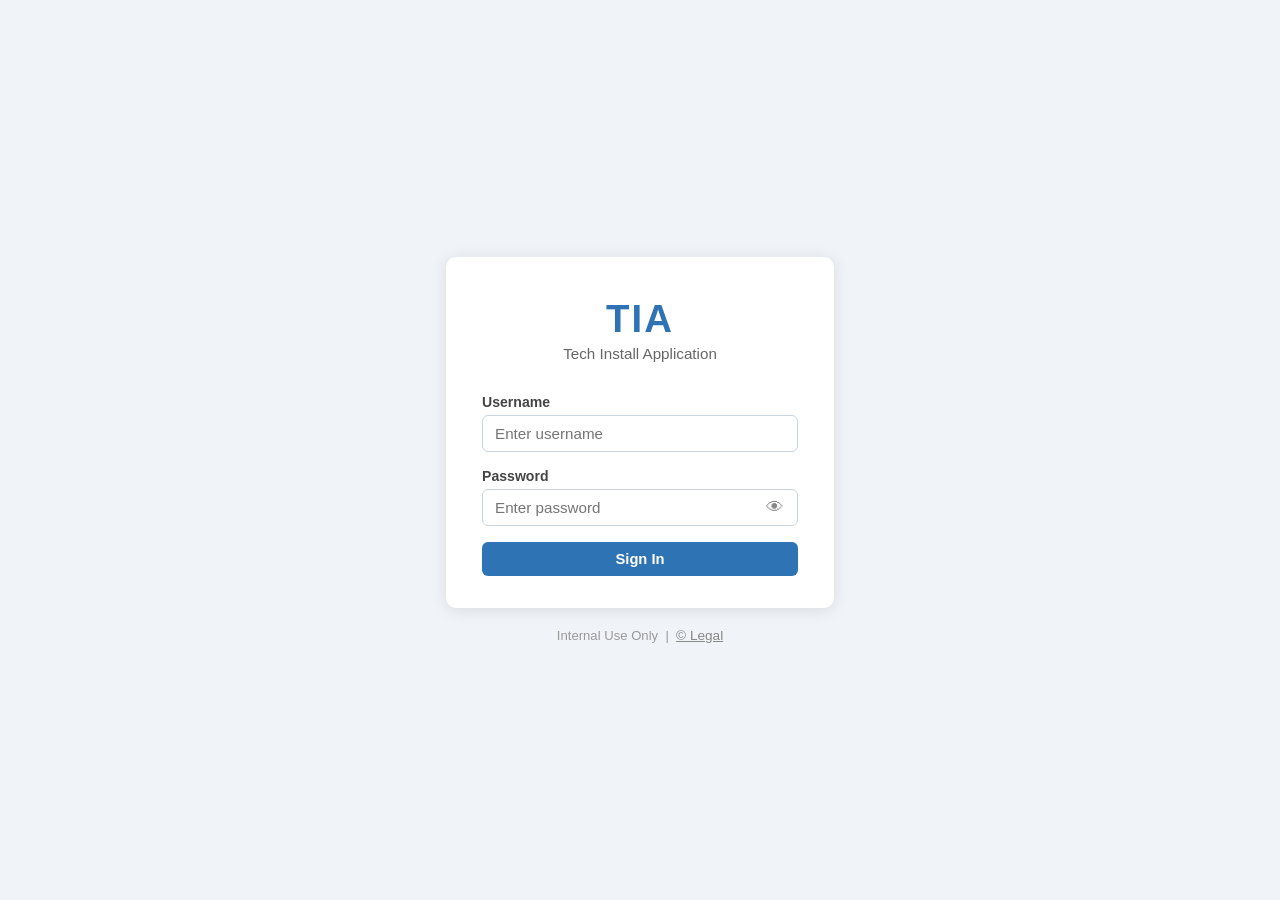
<file: index.html>
<!DOCTYPE html>
<html lang="en">
<head>
    <meta charset="UTF-8">
    <meta name="viewport" content="width=device-width, initial-scale=1.0">
    <title>TIA - Tech Install Application</title>
    <link rel="stylesheet" href="css/styles.css?v=20261110">
</head>
<body class="login-page">

    <div class="login-container">
        <div class="login-card">
            <div class="login-header">
                <h1>TIA</h1>
                <p>Tech Install Application</p>
            </div>

            <form id="loginForm">
                <div class="form-group">
                    <label for="username">Username</label>
                    <input type="text" id="username" placeholder="Enter username" autocomplete="username" required>
                </div>
                <div class="form-group">
                    <label for="password">Password</label>
                    <div class="password-wrapper">
                        <input type="password" id="password" placeholder="Enter password" autocomplete="current-password" required>
                        <button type="button" class="password-toggle" onclick="togglePassword('password', this)" tabindex="-1">&#x1F441;</button>
                    </div>
                </div>
                <div id="loginError" class="error-message hidden"></div>
                <button type="submit" class="btn btn-primary btn-full" id="loginBtn">Sign In</button>
            </form>
        </div>
        <p class="login-footer">Internal Use Only &nbsp;|&nbsp; <a href="#" id="legalLink" style="color:#888; font-size:0.85rem;">&#169; Legal</a></p>
    </div>

    <!-- Legal Modal -->
    <div id="legalModal" class="modal-overlay hidden">
        <div class="modal">
            <h3 style="color:#1F4E79; margin-bottom:16px;">Legal Notice</h3>
            <p style="font-size:0.92rem; line-height:1.7; color:#333;">
                TIA (Tech Install Application) is the proprietary software of <strong>Tim Hirsch</strong>. All rights reserved.
            </p>
            <p style="font-size:0.92rem; line-height:1.7; color:#333; margin-top:12px;">
                This application and its contents are protected by copyright law. Access and use of this application is strictly limited to individuals who have received explicit written authorization from Tim Hirsch.
            </p>
            <p style="font-size:0.92rem; line-height:1.7; color:#333; margin-top:12px;">
                Unauthorized access, reproduction, distribution, or use of this application or its contents is strictly prohibited and may result in civil and criminal penalties.
            </p>
            <p style="font-size:0.88rem; color:#888; margin-top:16px;">&copy; 2026 Tim Hirsch. All rights reserved.</p>
            <div class="modal-actions" style="margin-top:16px;">
                <button class="btn btn-primary" id="legalClose">Close</button>
            </div>
        </div>
    </div>

    <script>
    function togglePassword(fieldId, btn) {
        const input = document.getElementById(fieldId);
        if (input.type === "password") {
            input.type = "text";
            btn.style.color = "#2E74B5";
        } else {
            input.type = "password";
            btn.style.color = "#888";
        }
    }
    </script>
    <script src="js/config.js?v=20260523"></script>
    <script src="js/auth.js?v=20260523"></script>
    <script>
        if (Auth.isSessionValid()) {
            window.location.href = "form.html";
        }

        document.getElementById("loginForm").addEventListener("submit", async (e) => {
            e.preventDefault();
            const btn = document.getElementById("loginBtn");
            const errorDiv = document.getElementById("loginError");
            const username = document.getElementById("username").value.trim();
            const password = document.getElementById("password").value;

            btn.disabled = true;
            btn.textContent = "Signing in...";
            errorDiv.classList.add("hidden");

            try {
                const res = await fetch(`${CONFIG.API_BASE}/auth/login`, {
                    method: "POST",
                    headers: { "Content-Type": "application/json" },
                    body: JSON.stringify({ username, password })
                });

                if (res.ok) {
                    const data = await res.json();
                    Auth.setSession(data.access_token, data.username, data.role);
                    window.location.href = "form.html";
                } else {
                    const err = await res.json();
                    errorDiv.textContent = err.detail || "Invalid username or password";
                    errorDiv.classList.remove("hidden");
                }
            } catch (err) {
                errorDiv.textContent = "Could not connect to server. Please try again.";
                errorDiv.classList.remove("hidden");
            }

            btn.disabled = false;
            btn.textContent = "Sign In";
        });

        document.getElementById("legalLink").addEventListener("click", (e) => {
            e.preventDefault();
            document.getElementById("legalModal").classList.remove("hidden");
        });
        document.getElementById("legalClose").addEventListener("click", () => {
            document.getElementById("legalModal").classList.add("hidden");
        });
    </script>
</body>
</html>
</file>
<file: css/styles.css>
/* ── Reset & Base ─────────────────────────────────────────────────────────── */
*, *::before, *::after { box-sizing: border-box; margin: 0; padding: 0; }

body {
    font-family: 'Segoe UI', Arial, sans-serif;
    font-size: 15px;
    color: #222;
    background: #f0f4f8;
    min-height: 100vh;
}

/* ── Login Page ───────────────────────────────────────────────────────────── */
.login-page {
    display: flex;
    flex-direction: column;
    align-items: center;
    justify-content: center;
}

.login-container {
    width: 100%;
    max-width: 420px;
    padding: 24px 16px;
}

.login-card {
    background: #fff;
    border-radius: 10px;
    box-shadow: 0 2px 16px rgba(0,0,0,0.10);
    padding: 40px 36px 32px;
}

.login-header {
    text-align: center;
    margin-bottom: 32px;
}

.login-header h1 {
    font-size: 2.4rem;
    font-weight: 700;
    color: #2E74B5;
    letter-spacing: 2px;
}

.login-header p {
    color: #666;
    margin-top: 4px;
    font-size: 0.95rem;
}

.login-footer {
    text-align: center;
    color: #999;
    font-size: 0.82rem;
    margin-top: 20px;
}

/* ── Navigation ───────────────────────────────────────────────────────────── */
.navbar {
    background: #2E74B5;
    color: #fff;
    padding: 0 20px;
    display: flex;
    align-items: center;
    justify-content: space-between;
    height: 56px;
    position: sticky;
    top: 0;
    z-index: 100;
    box-shadow: 0 2px 6px rgba(0,0,0,0.12);
}

.navbar-brand {
    font-size: 1.3rem;
    font-weight: 700;
    letter-spacing: 1px;
    color: #fff;
    text-decoration: none;
}

.navbar-nav {
    display: flex;
    align-items: center;
    gap: 4px;
    list-style: none;
}

.navbar-nav a {
    color: rgba(255,255,255,0.85);
    text-decoration: none;
    padding: 8px 14px;
    border-radius: 6px;
    font-size: 0.9rem;
    transition: background 0.15s;
}

.navbar-nav a:hover,
.navbar-nav a.active {
    background: rgba(255,255,255,0.18);
    color: #fff;
}

.navbar-user {
    display: flex;
    align-items: center;
    gap: 12px;
    font-size: 0.88rem;
    color: rgba(255,255,255,0.85);
}

.hamburger {
    display: none;
    flex-direction: column;
    gap: 5px;
    cursor: pointer;
    padding: 4px;
}

.hamburger span {
    display: block;
    width: 24px;
    height: 2px;
    background: #fff;
    border-radius: 2px;
}

/* ── Main Layout ──────────────────────────────────────────────────────────── */
.main-content {
    max-width: 860px;
    margin: 32px auto;
    padding: 0 16px;
}

.page-title {
    font-size: 1.3rem;
    font-weight: 600;
    color: #2E74B5;
    margin-bottom: 20px;
}

/* ── Cards ────────────────────────────────────────────────────────────────── */
.card {
    background: #fff;
    border-radius: 8px;
    box-shadow: 0 1px 6px rgba(0,0,0,0.08);
    padding: 24px;
    margin-bottom: 20px;
}

.card-title {
    font-size: 1rem;
    font-weight: 600;
    color: #2E74B5;
    margin-bottom: 16px;
    padding-bottom: 10px;
    border-bottom: 1px solid #e8edf2;
}

/* ── Form Elements ────────────────────────────────────────────────────────── */
.form-group {
    margin-bottom: 16px;
}

.form-group label {
    display: block;
    font-size: 0.88rem;
    font-weight: 600;
    color: #444;
    margin-bottom: 5px;
}

.form-group input,
.form-group select,
.form-group textarea {
    width: 100%;
    padding: 9px 12px;
    border: 1px solid #ccd6e0;
    border-radius: 6px;
    font-size: 0.95rem;
    color: #222;
    background: #fff;
    transition: border-color 0.15s;
    outline: none;
}

.form-group input:focus,
.form-group select:focus {
    border-color: #2E74B5;
    box-shadow: 0 0 0 3px rgba(46,116,181,0.10);
}

.form-group input[readonly],
.form-group input.auto-filled {
    background: #f4f7fa;
    color: #555;
    cursor: default;
}

.form-row {
    display: grid;
    grid-template-columns: 1fr 1fr;
    gap: 16px;
}

.form-row-3 {
    display: grid;
    grid-template-columns: 1fr 1fr 1fr;
    gap: 16px;
}

/* Depot picker row: the depot select plus its three action buttons. The button
   column sizes to its content so the labels stay on one line. This lives here
   rather than inline because an inline grid-template-columns would beat the
   ≤640px rule below, which collapses the row to a single column. */
.depot-picker-row {
    grid-template-columns: minmax(180px, 260px) auto;
    align-items: end;
}

.input-with-icon {
    position: relative;
}

.input-with-icon input {
    padding-right: 40px;
}

.scan-btn {
    position: absolute;
    right: 8px;
    top: 50%;
    transform: translateY(-50%);
    background: none;
    border: none;
    cursor: pointer;
    color: #2E74B5;
    font-size: 1.1rem;
    padding: 4px;
}

.field-notice {
    font-size: 0.80rem;
    margin-top: 4px;
    color: #888;
}

.field-notice.success { color: #1a7f3c; }
.field-notice.warning { color: #b45309; }
.field-notice.error   { color: #c0392b; }

/* ── Buttons ──────────────────────────────────────────────────────────────── */
.btn {
    display: inline-flex;
    align-items: center;
    justify-content: center;
    gap: 6px;
    padding: 9px 20px;
    border-radius: 6px;
    font-size: 0.92rem;
    font-weight: 600;
    border: none;
    cursor: pointer;
    transition: background 0.15s, opacity 0.15s;
    text-decoration: none;
}

.btn:disabled { opacity: 0.6; cursor: not-allowed; }
.btn-primary  { background: #2E74B5; color: #fff; }
.btn-primary:hover:not(:disabled)  { background: #255f96; }
.btn-success  { background: #1a7f3c; color: #fff; }
.btn-success:hover:not(:disabled)  { background: #156331; }
.btn-danger   { background: #c0392b; color: #fff; }
.btn-danger:hover:not(:disabled)   { background: #a93226; }
.btn-secondary { background: #e8edf2; color: #444; }
.btn-secondary:hover:not(:disabled) { background: #dce3ea; }
.btn-full     { width: 100%; }
.btn-sm       { padding: 6px 14px; font-size: 0.82rem; }

/* ── Alerts & Messages ────────────────────────────────────────────────────── */
.error-message {
    background: #fdecea;
    color: #c0392b;
    border: 1px solid #f5c6c2;
    border-radius: 6px;
    padding: 10px 14px;
    font-size: 0.88rem;
    margin-bottom: 14px;
}

.success-message {
    background: #eafaf1;
    color: #1a7f3c;
    border: 1px solid #c3e6cb;
    border-radius: 6px;
    padding: 10px 14px;
    font-size: 0.88rem;
    margin-bottom: 14px;
}

.hidden { display: none !important; }

/* ── Status Badge ─────────────────────────────────────────────────────────── */
.badge {
    display: inline-block;
    padding: 3px 10px;
    border-radius: 12px;
    font-size: 0.78rem;
    font-weight: 600;
}

.badge-green  { background: #eafaf1; color: #1a7f3c; }
.badge-blue   { background: #eaf2fb; color: #2E74B5; }
.badge-gray   { background: #f0f4f8; color: #666; }
.badge-red    { background: #fdecea; color: #c0392b; }
.badge-purple { background: #f1e8fb; color: #6f42c1; }

/* ── Table ────────────────────────────────────────────────────────────────── */
.table-wrapper {
    overflow-x: auto;
}

table {
    width: 100%;
    border-collapse: collapse;
    font-size: 0.88rem;
}

thead th {
    background: #2E74B5;
    color: #fff;
    padding: 10px 12px;
    text-align: left;
    font-weight: 600;
    white-space: nowrap;
}

tbody tr:nth-child(even) { background: #f4f7fa; }
tbody tr:hover { background: #eaf2fb; }

tbody td {
    padding: 9px 12px;
    border-bottom: 1px solid #e8edf2;
    color: #333;
}

/* ── Modal ────────────────────────────────────────────────────────────────── */
/* The overlay scrolls, and the modal centres itself with margin:auto rather
   than align-items:center. A flex-centred child taller than the screen
   overflows BOTH ends of a fixed overlay, beyond reach of scrolling — on an
   iPhone that cut off the top of Add Device and its Add Device button
   (Nov 10, 2026). Auto margins centre a modal that fits and fall back to 0
   for one that doesn't, so a tall modal starts at the top and scrolls. */
.modal-overlay {
    position: fixed;
    inset: 0;
    background: rgba(0,0,0,0.45);
    display: flex;
    padding: 16px;
    overflow-y: auto;
    -webkit-overflow-scrolling: touch;
    overscroll-behavior: contain;
    z-index: 200;
}

.modal {
    background: #fff;
    border-radius: 10px;
    padding: 32px;
    max-width: 420px;
    width: 90%;
    margin: auto;
    flex-shrink: 0;
    box-shadow: 0 4px 24px rgba(0,0,0,0.18);
}

.modal h3 {
    font-size: 1.1rem;
    font-weight: 700;
    color: #222;
    margin-bottom: 12px;
}

.modal p {
    color: #555;
    font-size: 0.92rem;
    margin-bottom: 20px;
    line-height: 1.5;
}

.modal-actions {
    display: flex;
    gap: 10px;
    justify-content: flex-end;
}

/* ── Responsive ───────────────────────────────────────────────────────────── */
@media (max-width: 640px) {
    .form-row, .form-row-3 {
        grid-template-columns: 1fr;
    }

    .hamburger { display: flex; }

    .navbar-nav {
        display: none;
        position: absolute;
        top: 56px;
        left: 0;
        right: 0;
        background: #2E74B5;
        flex-direction: column;
        align-items: stretch;
        padding: 8px 0;
        box-shadow: 0 4px 8px rgba(0,0,0,0.15);
    }

    .navbar-nav.open { display: flex; }

    .navbar-nav a {
        padding: 12px 20px;
        border-radius: 0;
    }

    .main-content {
        margin: 16px auto;
    }

    .card {
        padding: 16px;
    }

    /* Modals use the whole phone width; 32px padding each side wasted a
       fifth of a 375px screen. */
    .modal-overlay { padding: 10px; }
    .modal {
        width: 100%;
        padding: 20px 16px;
    }
    .modal-actions { flex-wrap: wrap; }

    /* iOS Safari zooms the page in when a field under 16px gets focus, and
       does not zoom back out — which pushed modals off the sides of the
       screen. 16px on phones stops the zoom. */
    input:not([type="checkbox"]):not([type="radio"]):not([type="file"]):not([type="button"]):not([type="submit"]),
    select,
    textarea,
    .form-group select,
    .form-group textarea {
        font-size: 16px;
    }
}
/* ── Typeahead ────────────────────────────────────────────────────────────── */
.typeahead-dropdown {
    position: absolute;
    top: 100%;
    left: 0;
    right: 0;
    background: #fff;
    border: 1px solid #ccd6e0;
    border-top: none;
    border-radius: 0 0 6px 6px;
    max-height: 220px;
    overflow-y: auto;
    z-index: 50;
    box-shadow: 0 4px 12px rgba(0,0,0,0.10);
}

.typeahead-item {
    padding: 10px 12px;
    cursor: pointer;
    font-size: 0.88rem;
    color: #333;
    border-bottom: 1px solid #f0f4f8;
}

.typeahead-item:hover {
    background: #eaf2fb;
}

.form-group {
    position: relative;
}

.required {
    color: #c0392b;
}
/* ── Tabs ─────────────────────────────────────────────────────────────────── */
.tab-bar {
    display: flex;
    gap: 4px;
    margin-bottom: 20px;
    border-bottom: 2px solid #e8edf2;
    flex-wrap: wrap;
}

.tab-btn {
    padding: 10px 20px;
    border: none;
    background: none;
    font-size: 0.92rem;
    font-weight: 600;
    color: #666;
    cursor: pointer;
    border-bottom: 2px solid transparent;
    margin-bottom: -2px;
    transition: color 0.15s, border-color 0.15s;
}

.tab-btn:hover { color: #2E74B5; }
.tab-btn.active { color: #2E74B5; border-bottom-color: #2E74B5; }

.tab-content { display: none !important; }
.tab-content.active { display: block !important; }

.tab-bar-inner {
    display: flex;
    gap: 4px;
    margin-bottom: 16px;
    flex-wrap: wrap;
}

.inner-tab-btn {
    padding: 7px 16px;
    border: 1px solid #ccd6e0;
    background: #f4f7fa;
    border-radius: 6px;
    font-size: 0.85rem;
    font-weight: 600;
    color: #555;
    cursor: pointer;
    transition: background 0.15s, color 0.15s;
}

.inner-tab-btn.active {
    background: #2E74B5;
    color: #fff;
    border-color: #2E74B5;
}

.inner-tab-content { display: none !important; }
.inner-tab-content.active { display: block !important; }

/* ── Drop Zone ────────────────────────────────────────────────────────────── */
.drop-zone {
    border: 2px dashed #ccd6e0;
    border-radius: 8px;
    padding: 32px 20px;
    text-align: center;
    cursor: pointer;
    position: relative;
    transition: border-color 0.15s, background 0.15s;
    background: #f9fbfd;
}

.drop-zone:hover, .drop-zone.dragover {
    border-color: #2E74B5;
    background: #eaf2fb;
}

.drop-zone-text {
    color: #888;
    font-size: 0.9rem;
}

.drop-zone-input {
    position: absolute;
    inset: 0;
    opacity: 0;
    cursor: pointer;
    width: 100%;
    height: 100%;
}

.drop-zone.has-file .drop-zone-text {
    color: #2E74B5;
    font-weight: 600;
}

/* ── Tab Description ──────────────────────────────────────────────────────── */
.tab-desc {
    color: #666;
    font-size: 0.88rem;
    margin-bottom: 14px;
    line-height: 1.5;
}

/* ── Service Type Checkbox Layout ─────────────────────────────────────────── */
.svc-type-group {
    display: grid;
    grid-template-columns: 1fr 1fr;
    gap: 12px 16px;
    margin-top: 6px;
}

.svc-type-group label {
    display: flex;
    align-items: center;
    gap: 8px;
    font-weight: 400;
    white-space: nowrap;
}

.svc-type-group input[type="checkbox"] {
    width: 16px;
    height: 16px;
    flex-shrink: 0;
    margin: 0;
}

@media (min-width: 640px) {
    .svc-type-group {
        grid-template-columns: repeat(4, auto);
        justify-content: start;
    }
}

/* ── Scan Overlay ─────────────────────────────────────────────────────────── */
.scan-overlay {
    position: relative;
    width: 100%;
    border-radius: 6px;
    overflow: hidden;
    background: #000;
}

.scan-overlay video {
    width: 100%;
    display: block;
    border-radius: 6px;
    height: 300px;
    object-fit: cover;
}

.scan-overlay.portrait video {
    height: 420px;
}

.scan-target {
    position: absolute;
    top: 50%;
    left: 50%;
    transform: translate(-50%, -50%);
    width: 88%;
    height: 140px;
    border: 2px solid rgba(255, 255, 255, 0.9);
    border-radius: 8px;
    box-shadow: 0 0 0 2000px rgba(0, 0, 0, 0.45);
}

.scan-overlay.portrait .scan-target {
    width: 70%;
    height: 260px;
}

.scan-overlay.portrait .scan-target {
    width: 60%;
    height: 200px;
}

.scan-line {
    position: absolute;
    top: 0;
    left: 0;
    right: 0;
    height: 2px;
    background: #ff3b3b;
    animation: scanLine 2s linear infinite;
}

@keyframes scanLine {
    0%   { top: 0; }
    100% { top: 100%; }
}

.scan-hint {
    text-align: center;
    color: #fff;
    font-size: 0.82rem;
    margin-top: 10px;
    opacity: 0.85;
}

/* ── Combobox ─────────────────────────────────────────────────────────────── */
.combobox-wrapper {
    position: relative;
}

.combobox-dropdown {
    position: absolute;
    top: 100%;
    left: 0;
    right: 0;
    background: #fff;
    border: 1px solid #ccd6e0;
    border-top: none;
    border-radius: 0 0 6px 6px;
    max-height: 200px;
    overflow-y: auto;
    z-index: 50;
    box-shadow: 0 4px 12px rgba(0,0,0,0.10);
}

.combobox-item {
    padding: 9px 12px;
    cursor: pointer;
    font-size: 0.88rem;
    color: #333;
    border-bottom: 1px solid #f0f4f8;
}

.combobox-item:hover {
    background: #eaf2fb;
}

.combobox-empty {
    padding: 9px 12px;
    font-size: 0.85rem;
    color: #999;
    font-style: italic;
}

/* ── Password Toggle ──────────────────────────────────────────────────────── */
.password-wrapper {
    position: relative;
}

.password-wrapper input {
    width: 100%;
    padding-right: 44px;
}

.password-toggle {
    position: absolute;
    right: 10px;
    top: 50%;
    transform: translateY(-50%);
    background: none;
    border: none;
    cursor: pointer;
    color: #888;
    font-size: 1.1rem;
    padding: 4px;
    line-height: 1;
    transition: color 0.15s;
}

.password-toggle:hover {
    color: #2E74B5;
}
/* ── Depot tab: search, sortable headers, lease chip ─────────────────────── */
.depot-search {
    display: flex;
    gap: 8px;
    align-items: center;
    margin-bottom: 12px;
}
.depot-search .input-with-icon { flex: 1; max-width: 420px; }
.depot-search input {
    width: 100%;
    padding: 9px 40px 9px 12px;
    border: 1px solid #ccd6e0;
    border-radius: 6px;
    font-size: 0.95rem;
    outline: none;
}
.depot-search input:focus {
    border-color: #2E74B5;
    box-shadow: 0 0 0 3px rgba(46,116,181,0.10);
}

th.sortable {
    cursor: pointer;
    user-select: none;
}
th.sortable:hover,
th.sortable:focus-visible { background: #255f95; outline: none; }
th.sortable .sort-ind {
    display: inline-block;
    width: 1em;
    margin-left: 4px;
    font-size: 0.75rem;
    opacity: 0.45;
}
th.sortable .sort-ind::after { content: "\2195"; }          /* ↕ unsorted */
th.sortable[aria-sort="ascending"] .sort-ind,
th.sortable[aria-sort="descending"] .sort-ind { opacity: 1; }
th.sortable[aria-sort="ascending"] .sort-ind::after  { content: "\25B2"; }  /* ▲ */
th.sortable[aria-sort="descending"] .sort-ind::after { content: "\25BC"; }  /* ▼ */

/* Amber outline, matching the IMS Inventory LEASED chip: present on many rows,
   so it stays quieter than the filled status badges. */
.lease-badge {
    display: inline-block;
    padding: 1px 7px;
    border-radius: 12px;
    border: 1px solid #b9770e;
    background: #fef5e7;
    color: #b9770e;
    font-size: 0.7rem;
    font-weight: 700;
    letter-spacing: .04em;
    white-space: nowrap;
}

/* ── Help page ───────────────────────────────────────────────────────────── */
.guide-list {
    display: grid;
    grid-template-columns: repeat(auto-fit, minmax(260px, 1fr));
    gap: 16px;
}
.guide-card {
    border: 1px solid #dde5ee;
    border-radius: 8px;
    padding: 18px;
    display: flex;
    flex-direction: column;
    gap: 8px;
    background: #fff;
}
.guide-card h3 { font-size: 1.05rem; color: #1F4E79; margin: 0; }
.guide-card p { color: #555; font-size: 0.9rem; line-height: 1.45; margin: 0; }
.guide-meta { color: #777; font-size: 0.82rem; }
.guide-actions { display: flex; gap: 8px; flex-wrap: wrap; margin-top: auto; padding-top: 6px; }
.guide-actions .btn { text-decoration: none; }
</file>
